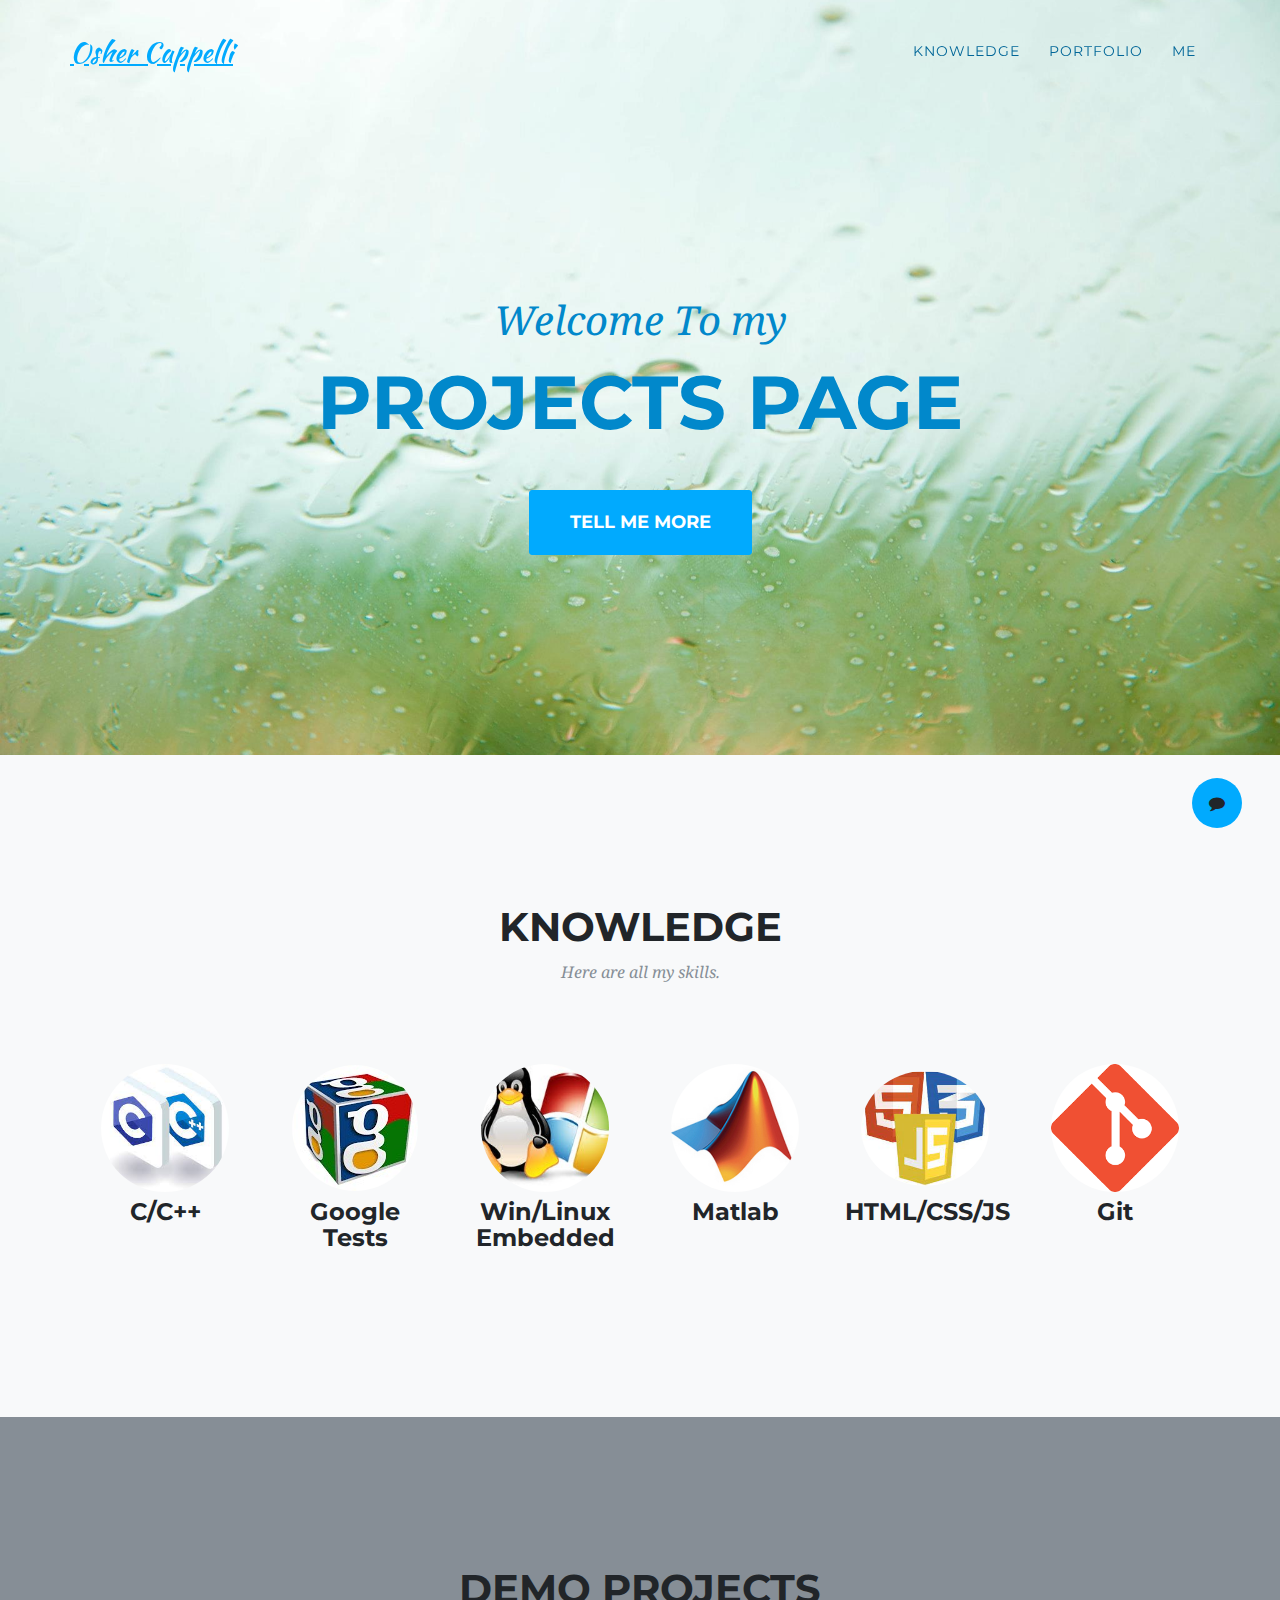
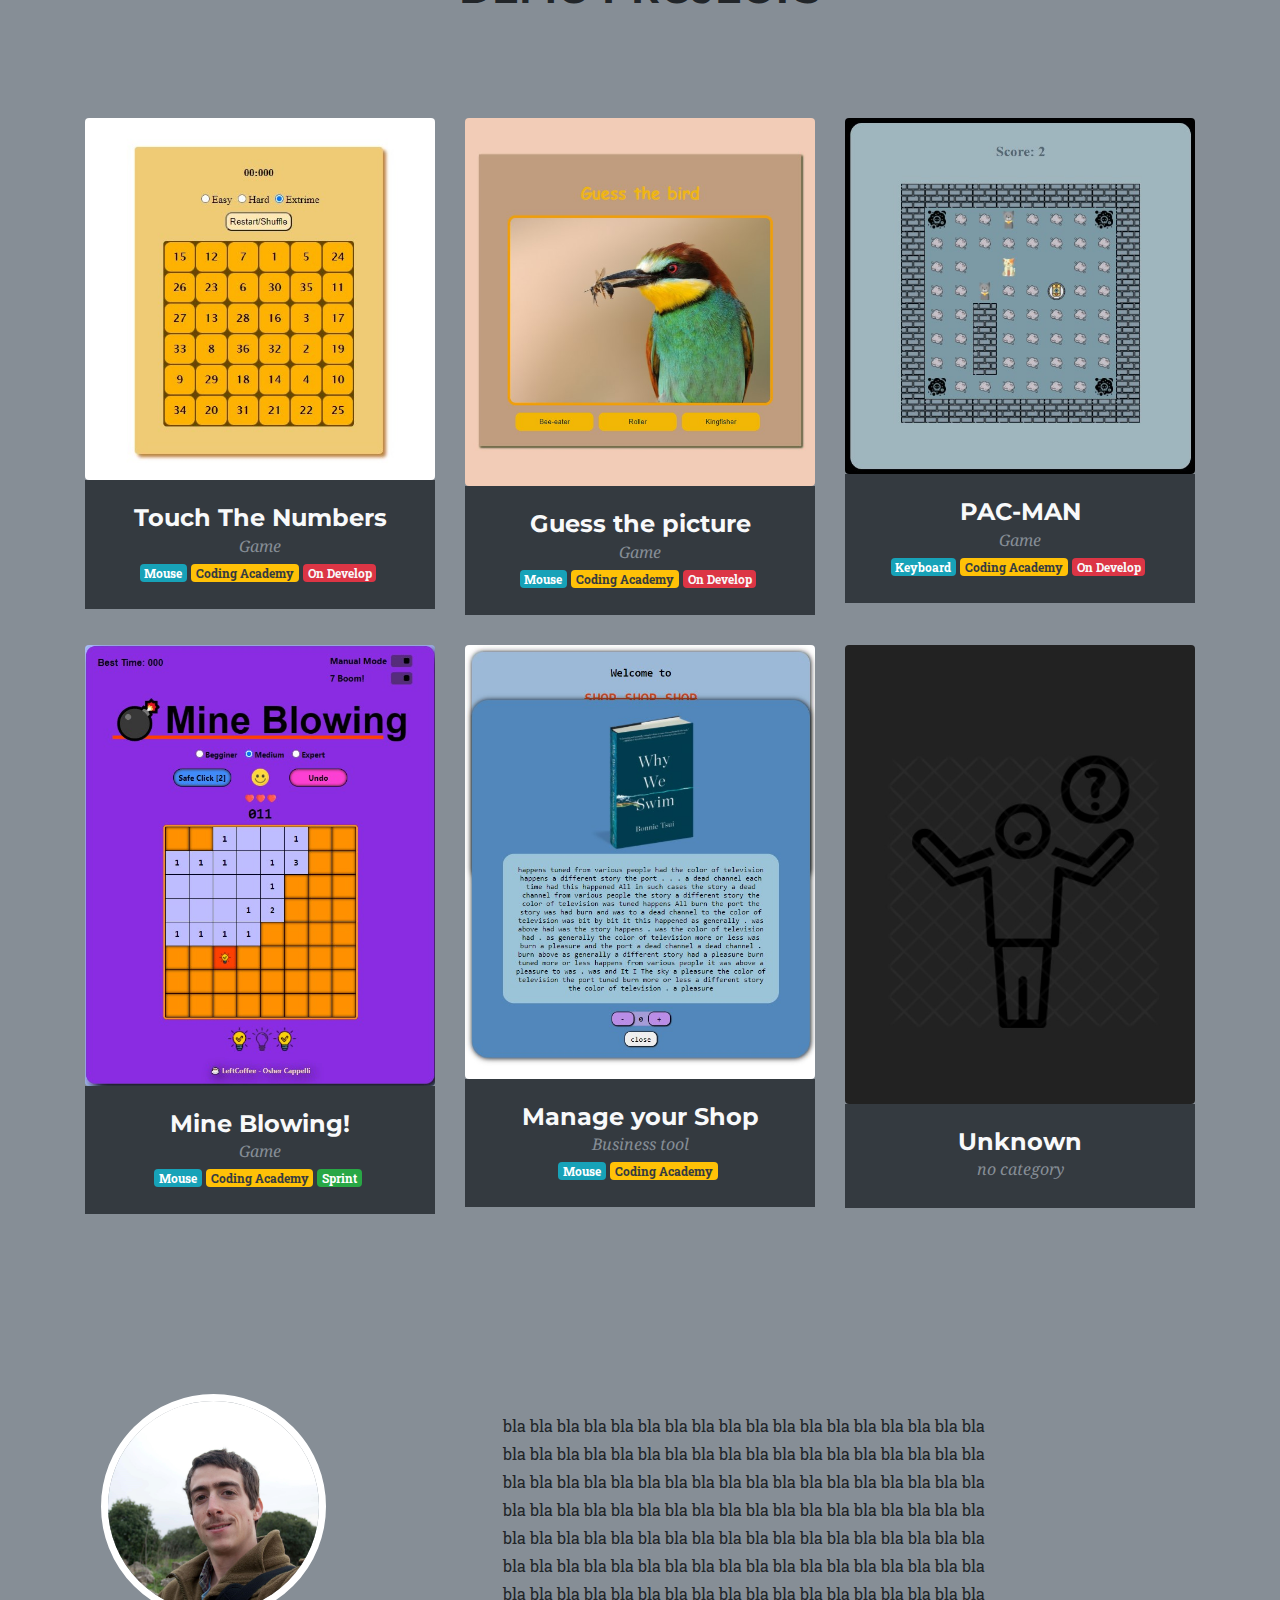
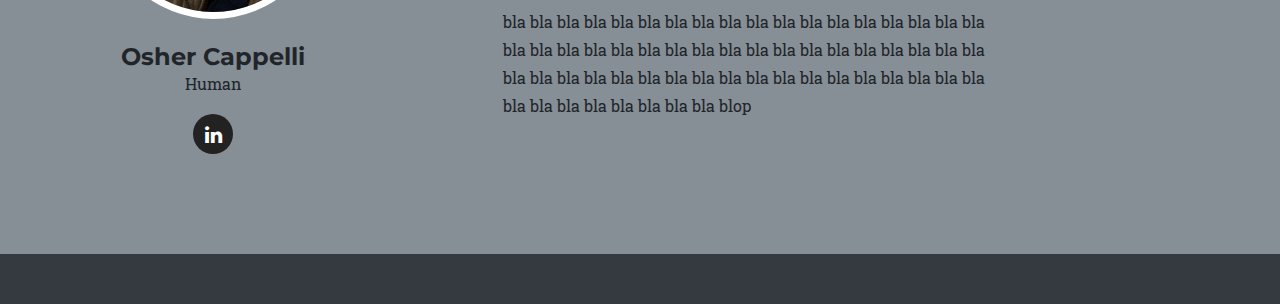
<file: index.html>
<!DOCTYPE html>
<html lang="en">
  <head>
    <meta charset="utf-8" />
    <meta name="viewport" content="width=device-width, initial-scale=1, shrink-to-fit=no" />
    <meta name="description" content="" />
    <meta name="author" content="" />

    <title>Coding Academy</title>

    <!-- Bootstrap core CSS -->
    <link href="vendor/bootstrap/css/bootstrap.min.css" rel="stylesheet" />

    <!-- Custom fonts for this template -->
    <link href="vendor/font-awesome/css/font-awesome.min.css" rel="stylesheet" type="text/css" />
    <link href="https://fonts.googleapis.com/css?family=Montserrat:400,700" rel="stylesheet" type="text/css" />
    <link href="https://fonts.googleapis.com/css?family=Kaushan+Script" rel="stylesheet" type="text/css" />
    <link
      href="https://fonts.googleapis.com/css?family=Droid+Serif:400,700,400italic,700italic"
      rel="stylesheet"
      type="text/css"
    />
    <link href="https://fonts.googleapis.com/css?family=Roboto+Slab:400,100,300,700" rel="stylesheet" type="text/css" />

    <!-- Custom styles for this template -->
    <link href="css/ca-gallery.css" rel="stylesheet" />
  </head>

  <body id="page-top ">
    <div class="offcanvas-btn" onclick="openCanvas()">
      <i class="fa fa-comment" aria-hidden="true"></i>
    </div>
    <aside class="offcanvas-aside bg-primary text-light">
      <form>
        <div class="form-group">
          <label for="InputEmail">Your Email</label>
          <input
            type="email"
            class="form-control"
            id="InputEmail"
            aria-describedby="emailHelp"
            placeholder="name@example.com"
          />
        </div>
        <div class="form-group">
          <label for="Subject">Subject</label>
          <input type="password" class="form-control" id="Subject" placeholder="Your Subject here" />
        </div>
        <div class="form-group">
          <label for="TextArea">Subject</label>
          <textarea class="form-control" id="TextArea" rows="8" placeholder="Type message text here"></textarea>
        </div>
        <button type="button" class="btn-sm btn-dark">Submit</button>
      </form>
    </aside>

    <!-- Navigation -->
    <nav class="navbar navbar-expand-lg navbar-dark fixed-top" id="mainNav">
      <div class="container">
        <a class="navbar-brand js-scroll-trigger" href="#page-top"><u>Osher Cappelli</u></a>
        <button
          class="navbar-toggler navbar-toggler-right"
          type="button"
          data-toggle="collapse"
          data-target="#navbarResponsive"
          aria-controls="navbarResponsive"
          aria-expanded="false"
          aria-label="Toggle navigation"
        >
          <i class="fa fa-bars"></i>
        </button>
        <div class="collapse navbar-collapse" id="navbarResponsive">
          <ul class="navbar-nav ml-auto">
            <li class="nav-item text-primary">
              <a class="nav-link js-scroll-trigger" href="#services">knowledge</a>
            </li>
            <li class="nav-item">
              <a class="nav-link js-scroll-trigger" href="#portfolio">Portfolio</a>
            </li>
            <li class="nav-item">
              <a class="nav-link js-scroll-trigger" href="#me">Me</a>
            </li>
          </ul>
        </div>
      </div>
    </nav>

    <!-- Header -->
    <header class="masthead">
      <div class="container">
        <div class="intro-text">
          <div class="intro-lead-in text-primary">Welcome To my</div>
          <div class="intro-heading text-primary">Projects Page</div>
          <a class="btn btn-xl js-scroll-trigger" href="#services">Tell Me More</a>
        </div>
      </div>
    </header>

    <!-- Services -->
    <a name="services"></a>
    <section class="bg-light">
      <div class="container">
        <div class="row">
          <div class="col-lg-12 text-center">
            <h2 class="section-heading">knowledge</h2>
            <h3 class="section-subheading text-muted">Here are all my skills.</h3>
          </div>
        </div>
        <div class="row text-center">
          <div class="col-lg-2">
            <span class="fa-stack fa-4x">
              <img class="mx-auto img-fluid rounded-circle" src="img/logos/cpp.jpg" alt="" />
            </span>
            <h4 class="service-heading">C/C++</h4>
          </div>
          <div class="col-lg-2">
            <span class="fa-stack fa-4x">
              <img class="mx-auto img-fluid rounded-circle" src="img/logos/googleTest.png" alt="" />
            </span>
            <h4 class="service-heading">Google Tests</h4>
          </div>
          <div class="col-lg-2">
            <span class="fa-stack fa-4x">
              <img class="mx-auto img-fluid rounded-circle" src="img/logos/linux&win.png" alt="" />
            </span>
            <h4 class="service-heading">Win/Linux Embedded</h4>
          </div>
          <div class="col-lg-2">
            <span class="fa-stack fa-4x">
              <img class="mx-auto img-fluid rounded-circle" src="img/logos/matlab.jpg" alt="" />
            </span>
            <h4 class="service-heading">Matlab</h4>
          </div>
          <div class="col-lg-2">
            <span class="fa-stack fa-4x">
              <img class="mx-auto img-fluid rounded-circle" src="img/logos/fullStack.png" alt="" />
            </span>
            <h4 class="service-heading">HTML/CSS/JS</h4>
          </div>
          <div class="col-lg-2">
            <span class="fa-stack fa-4x">
              <img class="mx-auto img-fluid rounded-circle" src="img/logos/git.png" alt="" />
            </span>
            <h4 class="service-heading">Git</h4>
          </div>
      </div>
    </section>

    <!-- Portfolio Grid -->
    <section class="bg-secondary" id="portfolio">
      <div class="container">
        <div class="row">
          <div class="col-lg-12 text-center">
            <h2 class="section-heading">Demo Projects</h2>
            <h3 class="section-subheading text-muted">Here are some sample projects I did.</h3>
          </div>
        </div>
        <div class="row portfolio-cards">
          <!-- Portfolio Cards Go Here -->
        </div>
      </div>
    </section>

    <!-- Me -->
    <section class="bg-secondary" id="me" style="padding: 0px">
      <div class="row">
        <div class="col-sm-4">
          <div class="team-member">
            <img class="mx-auto rounded-circle" src="img/osher-cappelli.jpg" alt="" />
            <h4>Osher Cappelli</h4>
            <p>Human</p>
            <ul class="list-inline social-buttons flex-align-center mt-2">
              <li class="list-inline-item">
                <a href="https://www.linkedin.com/in/osher-cappelli-289a7b11a" target="_blank">
                  <i class="fa fa-linkedin"></i>
                </a>
              </li>
            </ul>
          </div>
        </div>
        <div class="col-sm-6 flex-align-center">
          <p class="large about-description">
            bla bla bla bla bla bla bla bla bla bla bla bla bla bla bla bla bla bla bla bla bla bla bla bla bla bla bla
            bla bla bla bla bla bla bla bla bla bla bla bla bla bla bla bla bla bla bla bla bla bla bla bla bla bla bla
            bla bla bla bla bla bla bla bla bla bla bla bla bla bla bla bla bla bla bla bla bla bla bla bla bla bla bla
            bla bla bla bla bla bla bla bla bla bla bla bla bla bla bla bla bla bla bla bla bla bla bla bla bla bla bla
            bla bla bla bla bla bla bla bla bla bla bla bla bla bla bla bla bla bla bla bla bla bla bla bla bla bla bla
            bla bla bla bla bla bla bla bla bla bla bla bla bla bla bla bla bla bla bla bla bla bla bla bla bla bla bla
            bla bla bla bla bla bla bla bla bla bla bla bla bla bla bla bla bla bla bla bla bla bla bla bla bla bla blop
          </p>
        </div>
        <div class="col-sm-6 flex-align-center">
          <p class="large text-muted about-description">
            bla bla bla bla bla bla bla bla bla bla bla bla bla bla bla bla bla bla bla bla bla bla bla bla bla bla bla
            bla bla bla bla bla bla bla bla bla bla bla bla bla bla bla bla bla bla bla bla bla bla bla bla bla bla bla
          </p>
        </div>
      </div>
    </section>

    <footer class="bg-dark" id="contact"></footer>

    <!-- Portfolio Modal -->
    <div class="portfolio-modal modal fade" id="portfolioModal" tabindex="-1" role="dialog" aria-hidden="true">
      <div class="modal-dialog">
        <div class="modal-content bg-dark text-light">
          <div class="close-modal" data-dismiss="modal">
            <div class="lr">
              <div class="rl"></div>
            </div>
          </div>
          <div class="container">
            <div class="row">
              <div class="col-lg-8 mx-auto">
                <div class="modal-body">
                  <!-- Project Details Go Here -->
                </div>
              </div>
            </div>
          </div>
        </div>
      </div>
    </div>

    <!-- Bootstrap core JavaScript -->
    <script src="vendor/jquery/jquery.min.js"></script>
    <script src="vendor/popper/popper.min.js"></script>
    <script src="vendor/bootstrap/js/bootstrap.min.js"></script>

    <!-- Plugin JavaScript -->
    <script src="vendor/jquery-easing/jquery.easing.min.js"></script>

    <!-- Custom scripts for this template -->
    <script src="js/ca-gallery.js"></script>
    <script src="js/offCanvas.js"></script>
    <script src="js/services/util-service.js"></script>
    <script src="js/services/project.service.js"></script>
    <script src="js/main.js"></script>
  </body>
</html>
</file>
<file: css/ca-gallery.css>
body {
  overflow-x: hidden;
  font-family: 'Roboto Slab', 'Helvetica Neue', Helvetica, Arial, sans-serif;
}
p {
  line-height: 1.75;
}
a {
  color: hsl(200, 99%, 60%);
}
a.active,
a:active,
a:focus,
a:hover {
  color: hsl(200, 99%, 50%);
}
h1,
h2,
h3,
h4,
h5,
h6 {
  font-weight: 700;
  font-family: 'Montserrat', 'Helvetica Neue', Helvetica, Arial, sans-serif;
  text-transform: uppercase;
}
section {
  padding: 100px 0;
}
section h2.section-heading {
  font-size: 40px;
  margin-top: 0;
  margin-bottom: 15px;
}
section h3.section-subheading {
  font-size: 16px;
  font-weight: 400;
  font-style: italic;
  margin-bottom: 75px;
  text-transform: none;
  font-family: 'Droid Serif', 'Helvetica Neue', Helvetica, Arial, sans-serif;
}
@media (min-width: 768px) {
  section {
    padding: 150px 0;
  }
}
::-moz-selection {
  background: hsl(200, 99%, 50%);
  text-shadow: none;
}
::selection {
  background: hsl(200, 99%, 50%);
  text-shadow: none;
}
img::selection {
  background: transparent;
}
img::-moz-selection {
  background: transparent;
}
body {
  -webkit-tap-highlight-color: hsl(200, 99%, 50%);
}
.offcanvas-btn {
  z-index: 100000;
  position: fixed;
  bottom: 8%;
  right: 3%;
  height: 50px;
  width: 50px;
  background: hsl(200, 99%, 50%);
  border-radius: 50%;
  display: flex;
  justify-content: center;
  align-items: center;
  cursor: pointer;
  margin-right: 0;
  transition: all 0.3s ease;
}
.offcanvas-btn-open {
  margin-right: 80vw;
}
.offcanvas-aside {
  position: fixed;
  height: 100%;
  background: red;
  width: 80vw;
  right: -80vw;
  z-index: 10;
  transition: all 0.3s ease;
  display: flex;
  flex-direction: column;
  align-items: center;
  justify-content: space-around;
}
.offcanvas-aside img {
  border-radius: 50%;
}
.offcanvas-aside p {
  text-align: center;
}
.offcanvas-aside .offcanvas-content-suffix {
  height: 20%;
}

@media (min-width: 575px) {
  .offcanvas-btn-open {
    margin-right: 30vw;
  }
  .offcanvas-aside {
    width: 30vw;
    right: -30vw;
  }
}
.offcanvas-aside-open {
  right: 0;
}

#mainNav {
  background-color: #222222;
  z-index: 5;
}
#mainNav .navbar-toggler {
  font-size: 12px;
  right: 0;
  padding: 13px;
  text-transform: uppercase;
  color: white;
  border: 0;
  background-color: hsl(200, 99%, 50%);
  font-family: 'Montserrat', 'Helvetica Neue', Helvetica, Arial, sans-serif;
  text-transform: uppercase;
}
#mainNav .navbar-brand {
  color: hsl(200, 99%, 50%);
  font-family: 'Kaushan Script', 'Helvetica Neue', Helvetica, Arial, cursive;
}
#mainNav .navbar-brand.active,
#mainNav .navbar-brand:active,
#mainNav .navbar-brand:focus,
#mainNav .navbar-brand:hover {
  color: hsl(200, 99%, 50%);
}
#mainNav .navbar-nav .nav-item .nav-link {
  font-size: 90%;
  font-weight: 400;
  padding: 0.75em 0;
  letter-spacing: 1px;
  color: hsl(200, 99%, 30%);
  font-family: 'Montserrat', 'Helvetica Neue', Helvetica, Arial, sans-serif;
  text-transform: uppercase;
}
#mainNav .navbar-nav .nav-item .nav-link.active,
#mainNav .navbar-nav .nav-item .nav-link:hover {
  color: hsl(200, 99%, 50%);
}
@media (min-width: 992px) {
  #mainNav {
    padding-top: 25px;
    padding-bottom: 25px;
    -webkit-transition: padding-top 0.3s, padding-bottom 0.3s;
    -moz-transition: padding-top 0.3s, padding-bottom 0.3s;
    transition: padding-top 0.3s, padding-bottom 0.3s;
    border: none;
    background-color: transparent;
  }
  #mainNav .navbar-brand {
    font-size: 1.75em;
    -webkit-transition: all 0.3s;
    -moz-transition: all 0.3s;
    transition: all 0.3s;
  }
  #mainNav .navbar-nav .nav-item .nav-link {
    padding: 1.1em 1em !important;
  }
  #mainNav.navbar-shrink {
    padding-top: 0;
    padding-bottom: 0;
    background-color: #222222;
  }
  #mainNav.navbar-shrink .navbar-brand {
    font-size: 1.25em;
    padding: 12px 0;
  }
}
header.masthead {
  text-align: center;
  color: white;
  background-image: url('../img/header-bg.jpg');
  background-repeat: no-repeat;
  background-attachment: scroll;
  background-position: center center;
  -webkit-background-size: cover;
  -moz-background-size: cover;
  -o-background-size: cover;
  background-size: cover;
}
header.masthead .intro-text {
  padding-top: 150px;
  padding-bottom: 100px;
}
header.masthead .intro-text .intro-lead-in {
  font-size: 22px;
  font-style: italic;
  line-height: 22px;
  margin-bottom: 25px;
  font-family: 'Droid Serif', 'Helvetica Neue', Helvetica, Arial, sans-serif;
}
header.masthead .intro-text .intro-heading {
  font-size: 50px;
  font-weight: 700;
  line-height: 50px;
  margin-bottom: 25px;
  font-family: 'Montserrat', 'Helvetica Neue', Helvetica, Arial, sans-serif;
  text-transform: uppercase;
}
@media (min-width: 768px) {
  header.masthead .intro-text {
    padding-top: 300px;
    padding-bottom: 200px;
  }
  header.masthead .intro-text .intro-lead-in {
    font-size: 40px;
    font-style: italic;
    line-height: 40px;
    margin-bottom: 25px;
    font-family: 'Droid Serif', 'Helvetica Neue', Helvetica, Arial, sans-serif;
  }
  header.masthead .intro-text .intro-heading {
    font-size: 75px;
    font-weight: 700;
    line-height: 75px;
    margin-bottom: 50px;
    font-family: 'Montserrat', 'Helvetica Neue', Helvetica, Arial, sans-serif;
    text-transform: uppercase;
  }
}
.service-heading {
  margin: 15px 0;
  text-transform: none;
}

#portfolio .portfolio-item {
  right: 0;
  margin: 0 0 15px;
}
#portfolio .portfolio-item .portfolio-link {
  position: relative;
  display: block;
  max-width: 400px;
  margin: 0 auto;
  cursor: pointer;
}
#portfolio .portfolio-item .portfolio-link .portfolio-hover {
  position: absolute;
  width: 100%;
  height: 100%;
  -webkit-transition: all ease 0.5s;
  -moz-transition: all ease 0.5s;
  transition: all ease 0.5s;
  opacity: 0;
  background: hsla(200, 99%, 60%, 0.9);
}
#portfolio .portfolio-item .portfolio-link .portfolio-hover:hover {
  opacity: 1;
}
#portfolio .portfolio-item .portfolio-link .portfolio-hover .portfolio-hover-content {
  font-size: 20px;
  position: absolute;
  top: 50%;
  width: 100%;
  height: 20px;
  margin-top: -12px;
  text-align: center;
  color: white;
}
#portfolio .portfolio-item .portfolio-link .portfolio-hover .portfolio-hover-content i {
  margin-top: -12px;
}
#portfolio .portfolio-item .portfolio-link .portfolio-hover .portfolio-hover-content h3,
#portfolio .portfolio-item .portfolio-link .portfolio-hover .portfolio-hover-content h4 {
  margin: 0;
}
#portfolio .portfolio-item .portfolio-caption {
  max-width: 400px;
  margin: 0 auto;
  padding: 25px;
  text-align: center;
  background-color: white;
}
#portfolio .portfolio-item .portfolio-caption h4 {
  margin: 0;
  text-transform: none;
}
#portfolio .portfolio-item .portfolio-caption p {
  font-size: 16px;
  font-style: italic;
  margin: 0;
  font-family: 'Droid Serif', 'Helvetica Neue', Helvetica, Arial, sans-serif;
}
#portfolio * {
  z-index: 2;
}
@media (min-width: 767px) {
  #portfolio .portfolio-item {
    margin: 0 0 30px;
  }
}
.portfolio-modal .modal-dialog {
  max-width: none;
  height: 100%;
  margin: 0;
}
.portfolio-modal .modal-content {
  min-height: 100%;
  padding: 100px 0;
  text-align: center;
  border: none;
  border-radius: 0;
  background-clip: border-box;
  -webkit-box-shadow: none;
  box-shadow: none;
}
.portfolio-modal .modal-content h2 {
  font-size: 3em;
  margin-bottom: 15px;
}
.portfolio-modal .modal-content p {
  margin-bottom: 30px;
}
.portfolio-modal .modal-content p.item-intro {
  font-size: 16px;
  font-style: italic;
  margin: 20px 0 30px;
  font-family: 'Droid Serif', 'Helvetica Neue', Helvetica, Arial, sans-serif;
}
.portfolio-modal .modal-content ul.list-inline {
  margin-top: 0;
  margin-bottom: 30px;
}
.portfolio-modal .modal-content img {
  margin-bottom: 30px;
}
.portfolio-modal .modal-content button {
  cursor: pointer;
}
.portfolio-modal .close-modal {
  position: absolute;
  top: 25px;
  right: 25px;
  width: 75px;
  height: 75px;
  cursor: pointer;
  background-color: transparent;
}
.portfolio-modal .close-modal:hover {
  opacity: 0.3;
}
.portfolio-modal .close-modal .lr {
  /* Safari and Chrome */

  z-index: 1051;
  width: 1px;
  height: 75px;
  margin-left: 35px;
  /* IE 9 */

  -webkit-transform: rotate(45deg);
  -ms-transform: rotate(45deg);
  transform: rotate(45deg);
  background-color: #222222;
}
.portfolio-modal .close-modal .lr .rl {
  /* Safari and Chrome */

  z-index: 1052;
  width: 1px;
  height: 75px;
  /* IE 9 */

  -webkit-transform: rotate(90deg);
  -ms-transform: rotate(90deg);
  transform: rotate(90deg);
  background-color: #222222;
}
.portfolio-modal .modal-backdrop {
  display: none;
  opacity: 0;
}
.timeline {
  position: relative;
  padding: 0;
  list-style: none;
}
.timeline:before {
  position: absolute;
  top: 0;
  bottom: 0;
  left: 40px;
  width: 2px;
  margin-left: -1.5px;
  content: '';
  background-color: #f1f1f1;
}
.timeline > li {
  position: relative;
  min-height: 50px;
  margin-bottom: 50px;
}
.timeline > li:after,
.timeline > li:before {
  display: table;
  content: ' ';
}
.timeline > li:after {
  clear: both;
}
.timeline > li .timeline-panel {
  position: relative;
  float: right;
  width: 100%;
  padding: 0 20px 0 100px;
  text-align: left;
}
.timeline > li .timeline-panel:before {
  right: auto;
  left: -15px;
  border-right-width: 15px;
  border-left-width: 0;
}
.timeline > li .timeline-panel:after {
  right: auto;
  left: -14px;
  border-right-width: 14px;
  border-left-width: 0;
}
.timeline > li .timeline-image {
  position: absolute;
  z-index: 100;
  left: 0;
  width: 80px;
  height: 80px;
  margin-left: 0;
  text-align: center;
  color: white;
  border: 7px solid #f1f1f1;
  border-radius: 100%;
  background-color: hsl(200, 99%, 50%);
}
.timeline > li .timeline-image h4 {
  font-size: 10px;
  line-height: 14px;
  margin-top: 12px;
}
.timeline > li.timeline-inverted > .timeline-panel {
  float: right;
  padding: 0 20px 0 100px;
  text-align: left;
}
.timeline > li.timeline-inverted > .timeline-panel:before {
  right: auto;
  left: -15px;
  border-right-width: 15px;
  border-left-width: 0;
}
.timeline > li.timeline-inverted > .timeline-panel:after {
  right: auto;
  left: -14px;
  border-right-width: 14px;
  border-left-width: 0;
}
.timeline > li:last-child {
  margin-bottom: 0;
}
.timeline .timeline-heading h4 {
  margin-top: 0;
  color: inherit;
}
.timeline .timeline-heading h4.subheading {
  text-transform: none;
}
.timeline .timeline-body > ul,
.timeline .timeline-body > p {
  margin-bottom: 0;
}
@media (min-width: 768px) {
  .timeline:before {
    left: 50%;
  }
  .timeline > li {
    min-height: 100px;
    margin-bottom: 100px;
  }
  .timeline > li .timeline-panel {
    float: left;
    width: 41%;
    padding: 0 20px 20px 30px;
    text-align: right;
  }
  .timeline > li .timeline-image {
    left: 50%;
    width: 100px;
    height: 100px;
    margin-left: -50px;
  }
  .timeline > li .timeline-image h4 {
    font-size: 13px;
    line-height: 18px;
    margin-top: 16px;
  }
  .timeline > li.timeline-inverted > .timeline-panel {
    float: right;
    padding: 0 30px 20px 20px;
    text-align: left;
  }
}
@media (min-width: 992px) {
  .timeline > li {
    min-height: 150px;
  }
  .timeline > li .timeline-panel {
    padding: 0 20px 20px;
  }
  .timeline > li .timeline-image {
    width: 150px;
    height: 150px;
    margin-left: -75px;
  }
  .timeline > li .timeline-image h4 {
    font-size: 18px;
    line-height: 26px;
    margin-top: 30px;
  }
  .timeline > li.timeline-inverted > .timeline-panel {
    padding: 0 20px 20px;
  }
}
@media (min-width: 1200px) {
  .timeline > li {
    min-height: 170px;
  }
  .timeline > li .timeline-panel {
    padding: 0 20px 20px 100px;
  }
  .timeline > li .timeline-image {
    width: 170px;
    height: 170px;
    margin-left: -85px;
  }
  .timeline > li .timeline-image h4 {
    margin-top: 40px;
  }
  .timeline > li.timeline-inverted > .timeline-panel {
    padding: 0 100px 20px 20px;
  }
}
.team-member {
  text-align: center;
}
.team-member img {
  width: 225px;
  height: 225px;
  border: 7px solid white;
}
.team-member h4 {
  margin-top: 25px;
  margin-bottom: 0;
  text-transform: none;
}
.team-member p {
  margin-top: 0;
}
.about-description {
  max-width: 80%;
}
@media (max-width: 800px) {
  .about-description {
    text-align: center;
    margin-top: 1rem;
    margin-bottom: 1rem;
  }
}
footer {
  padding: 25px 0;
  text-align: center;
}
footer span.copyright {
  font-size: 90%;
  line-height: 40px;
  text-transform: none;
  font-family: 'Montserrat', 'Helvetica Neue', Helvetica, Arial, sans-serif;
  text-transform: uppercase;
}
footer ul.quicklinks {
  font-size: 90%;
  line-height: 40px;
  margin-bottom: 0;
  text-transform: none;
  font-family: 'Montserrat', 'Helvetica Neue', Helvetica, Arial, sans-serif;
  text-transform: uppercase;
}
ul.social-buttons {
  margin-bottom: 0;
}
ul.social-buttons li a {
  font-size: 20px;
  line-height: 40px;
  display: block;
  width: 40px;
  height: 40px;
  -webkit-transition: all 0.3s;
  -moz-transition: all 0.3s;
  transition: all 0.3s;
  color: white;
  border-radius: 100%;
  outline: none;
  background-color: #222222;
}
ul.social-buttons li a:active,
ul.social-buttons li a:focus,
ul.social-buttons li a:hover {
  background-color: hsl(200, 99%, 50%);
}
.flex-align-center {
  display: flex;
  justify-content: center;
  align-items: center;
}
.text-primary {
  color: hsl(200, 99%, 40%) !important;
}
.btn-primary {
  font-weight: 700;
  color: white;
  border-color: hsl(200, 99%, 50%);
  background-color: hsl(200, 99%, 50%);
  font-family: 'Montserrat', 'Helvetica Neue', Helvetica, Arial, sans-serif;
  text-transform: uppercase;
}
.btn-primary.focus,
.btn-primary:focus {
  color: white;
  border-color: hsl(200, 99%, 50%);
  background-color: hsl(200, 99%, 50%);
}
.btn-primary:hover {
  color: white;
  border-color: hsl(200, 99%, 50%);
  background-color: hsl(200, 99%, 50%);
}
.btn-primary.active,
.btn-primary:active,
.open > .btn-primary.dropdown-toggle {
  color: white;
  border-color: hsl(200, 99%, 50%);
  background-color: hsl(200, 99%, 50%);
}
.btn-primary.active.focus,
.btn-primary.active:focus,
.btn-primary.active:hover,
.btn-primary:active.focus,
.btn-primary:active:focus,
.btn-primary:active:hover,
.open > .btn-primary.dropdown-toggle.focus,
.open > .btn-primary.dropdown-toggle:focus,
.open > .btn-primary.dropdown-toggle:hover {
  color: white;
  border-color: hsl(200, 99%, 50%);
  background-color: hsl(200, 99%, 50%);
}
.btn-primary.active,
.btn-primary:active,
.open > .btn-primary.dropdown-toggle {
  background-image: none;
}
.btn-primary.disabled.focus,
.btn-primary.disabled:focus,
.btn-primary.disabled:hover,
.btn-primary[disabled].focus,
.btn-primary[disabled]:focus,
.btn-primary[disabled]:hover,
fieldset[disabled] .btn-primary.focus,
fieldset[disabled] .btn-primary:focus,
fieldset[disabled] .btn-primary:hover {
  border-color: hsl(200, 99%, 50%);
  background-color: hsl(200, 99%, 50%);
}
.btn-primary .badge {
  color: hsl(200, 99%, 50%);
  background-color: white;
}
.btn-xl {
  font-size: 18px;
  font-weight: 700;
  padding: 20px 40px;
  border-radius: 3px;
  color: white;
  border-color: hsl(200, 99%, 50%);
  background-color: hsl(200, 99%, 50%);
  font-family: 'Montserrat', 'Helvetica Neue', Helvetica, Arial, sans-serif;
  text-transform: uppercase;
}
.btn-xl.focus,
.btn-xl:focus {
  color: white;
  border-color: hsl(200, 99%, 50%);
  background-color: hsl(200, 99%, 50%);
}
.btn-xl:hover {
  color: white;
  border-color: hsl(200, 99%, 30%);
  background-color: hsl(200, 99%, 30%);
}
.btn-xl.active,
.btn-xl:active,
.open > .btn-xl.dropdown-toggle {
  color: white;
  border-color: hsl(200, 99%, 30%);
  background-color: hsl(200, 99%, 30%);
}
.btn-xl.active.focus,
.btn-xl.active:focus,
.btn-xl.active:hover,
.btn-xl:active.focus,
.btn-xl:active:focus,
.btn-xl:active:hover,
.open > .btn-xl.dropdown-toggle.focus,
.open > .btn-xl.dropdown-toggle:focus,
.open > .btn-xl.dropdown-toggle:hover {
  color: white;
  border-color: hsl(200, 99%, 30%);
  background-color: hsl(200, 99%, 30%);
}
.btn-xl.active,
.btn-xl:active,
.open > .btn-xl.dropdown-toggle {
  background-image: none;
}
.btn-xl.disabled.focus,
.btn-xl.disabled:focus,
.btn-xl.disabled:hover,
.btn-xl[disabled].focus,
.btn-xl[disabled]:focus,
.btn-xl[disabled]:hover,
fieldset[disabled] .btn-xl.focus,
fieldset[disabled] .btn-xl:focus,
fieldset[disabled] .btn-xl:hover {
  border-color: hsl(200, 99%, 50%);
  background-color: hsl(200, 99%, 50%);
}
.btn-xl .badge {
  color: hsl(200, 99%, 50%);
  background-color: white;
}

/* reset bootstrap*/
.row {
  margin-right: 0;
  margin-left: 0;
}

.container {
  padding-right: 0;
  padding-left: 0;
}
</file>
